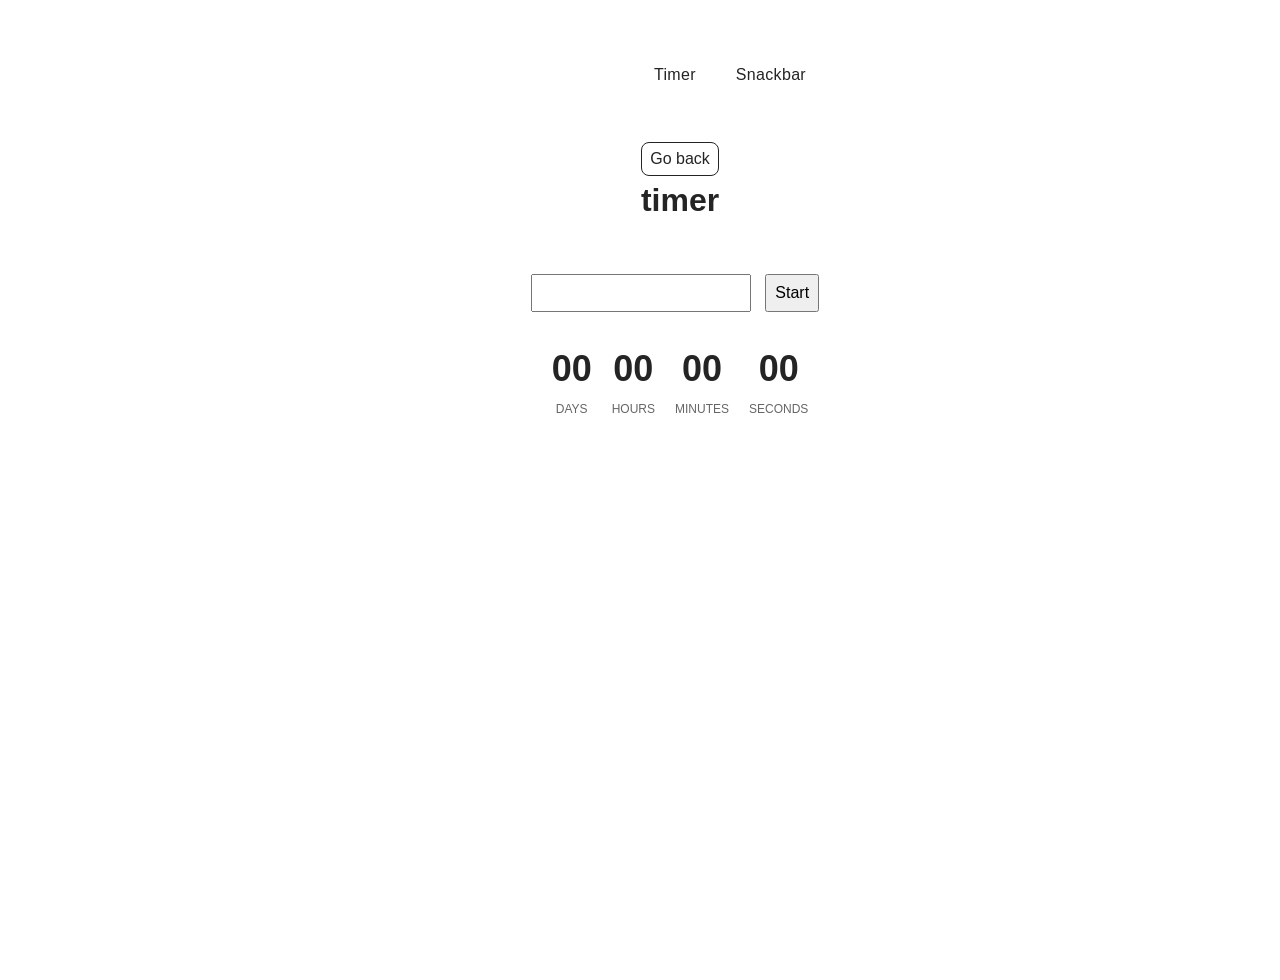
<file: src/1-timer.html>
<!DOCTYPE html>
<html lang="en">
  <head>
    <meta charset="UTF-8" />
    <meta http-equiv="X-UA-Compatible" content="IE=edge" />
    <meta name="viewport" content="width=device-width, initial-scale=1.0" />
    <title>timer</title>
    <link rel="stylesheet" href="./css/styles.css" />
  </head>
  <body>
    <header class="header">
      <div class="container">
        <nav class="nav">
          <a class="nav-logo" href="./index.html" aria-label="Site logo">
            <svg class="nav-logo-icon" width="100" height="30">
              <use href="{=$icon-path}"></use>
            </svg>
          </a>
          <ul class="nav-list">
            <li class="nav-item">
              <a class="nav-link {=$highlight-act}" href="./1-timer.html"
                >Timer</a
              >
            </li>
            <li class="nav-item">
              <a class="nav-link {=$highlight-curr}" href="./2-snackbar.html"
                >Snackbar</a
              >
            </li>
          </ul>
        </nav>
      </div>
    </header>

    <main>
      <div class="container">
        <a class="back-link" href="./index.html">Go back</a>
        <h1 class="main-title">timer</h1>

        <!-- Timer -->

        <input type="text" id="datetime-picker" />
        <button type="button" data-start>Start</button>

        <div class="timer">
          <div class="field">
            <span class="value" data-days>00</span>
            <span class="label">Days</span>
          </div>
          <div class="field">
            <span class="value" data-hours>00</span>
            <span class="label">Hours</span>
          </div>
          <div class="field">
            <span class="value" data-minutes>00</span>
            <span class="label">Minutes</span>
          </div>
          <div class="field">
            <span class="value" data-seconds>00</span>
            <span class="label">Seconds</span>
          </div>
        </div>
      </div>
    </main>

    <script type="module" src="./js/1-timer.js"></script>
  </body>
</html>
</file>
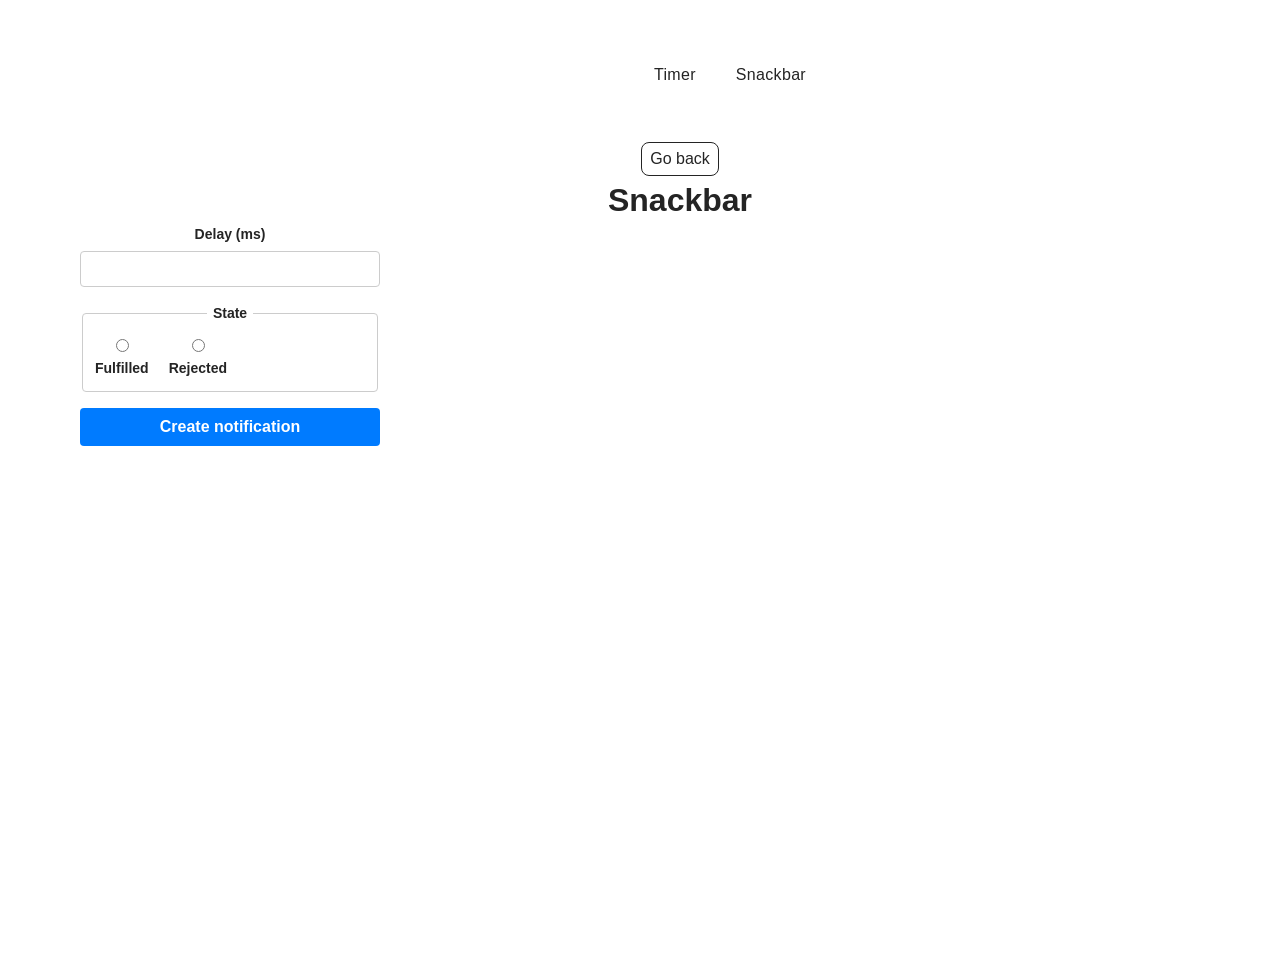
<file: src/2-snackbar.html>
<!DOCTYPE html>
<html lang="en">
  <head>
    <meta charset="UTF-8" />
    <meta http-equiv="X-UA-Compatible" content="IE=edge" />
    <meta name="viewport" content="width=device-width, initial-scale=1.0" />
    <title>Snackbar</title>
    <link rel="stylesheet" href="./css/styles.css" />
  </head>
  <body>
    <header class="header">
      <div class="container">
        <nav class="nav">
          <a class="nav-logo" href="./index.html" aria-label="Site logo">
            <svg class="nav-logo-icon" width="100" height="30">
              <use href="{=$icon-path}"></use>
            </svg>
          </a>
          <ul class="nav-list">
            <li class="nav-item">
              <a class="nav-link {=$highlight-act}" href="./1-timer.html"
                >Timer</a
              >
            </li>
            <li class="nav-item">
              <a class="nav-link {=$highlight-curr}" href="./2-snackbar.html"
                >Snackbar</a
              >
            </li>
          </ul>
        </nav>
      </div>
    </header>

    <main>
      <div class="container">
        <a class="back-link" href="./index.html">Go back</a>
        <h1 class="main-title">Snackbar</h1>

        <!-- Snackbar Form -->
        <form class="form">
          <label>
            Delay (ms)
            <input type="number" name="delay" required />
          </label>

          <fieldset>
            <legend>State</legend>
            <label>
              <input type="radio" name="state" value="fulfilled" required />
              Fulfilled
            </label>
            <label>
              <input type="radio" name="state" value="rejected" required />
              Rejected
            </label>
          </fieldset>

          <button type="submit">Create notification</button>
        </form>
      </div>
    </main>

    <script type="module" src="./js/2-snackbar.js"></script>
  </body>
</html>
</file>
<file: src/css/styles.css>
/**
  |============================
  | include css partials with
  | default @import url()
  |============================
*/
/* Common styles */
@import url('./reset.css');
@import url('./base.css');
@import url('./container.css');
@import url('./animations.css');

/* Sections style */
@import url('./header.css');
@import url('./vite-promo.css');
@import url('./badges.css');
@import url('./back-link.css');
@import url('./footer.css');

body {
  font-family: sans-serif;
  margin: 40px;
  text-align: center;
}

/* Spaces out the input and start button */
#datetime-picker,
button[data-start] {
  font-size: 16px;
  padding: 8px;
  margin-right: 10px;
}

/* Grayed out style for the disabled button */
button[data-start]:disabled {
  background-color: #e0e0e0;
  color: #a0a0a0;
  cursor: not-allowed;
}

/* Lines up the countdown blocks horizontally */
.timer {
  display: flex;
  justify-content: center;
  gap: 20px;
  margin-top: 30px;
}

/* Stacks the big number on top of the text label */
.field {
  display: flex;
  flex-direction: column;
  align-items: center;
}

/* Big numbers formatting */
.value {
  font-size: 36px;
  font-weight: bold;
}

/* Small labels formatting */
.label {
  font-size: 12px;
  color: #666;
  text-transform: uppercase;
  margin-top: 4px;
}

#datetime-picker {
  margin-top: 50px;
}


/* Center the form on the page */
body {
  font-family: sans-serif;
  margin: 40px;
  display: flex;
  justify-content: center;
}

/* Form structure */
.form {
  display: flex;
  flex-direction: column;
  gap: 16px;
  width: 300px;
}

/* Delay input section */
.form label {
  display: flex;
  flex-direction: column;
  gap: 6px;
  font-weight: bold;
  font-size: 14px;
}

.form input[type="number"] {
  padding: 8px;
  font-size: 16px;
  border: 1px solid #ccc;
  border-radius: 4px;
}

/* Radio buttons container - CHANGED to row */
fieldset {
  border: 1px solid #ccc;
  border-radius: 4px;
  padding: 12px;
  display: flex;
  flex-direction: row;
  /* Aligns items horizontally */
  gap: 20px;
  /* Adds space between the two choices */
}

legend {
  font-weight: bold;
  font-size: 14px;
  padding: 0 6px;
}

/* Individual radio choices stay in a row layout */
fieldset label {
  display: flex;
  flex-direction: row;
  align-items: center;
  gap: 8px;
  font-weight: normal;
  cursor: pointer;
}

/* Submit Button */
button[type="submit"] {
  padding: 10px;
  font-size: 16px;
  font-weight: bold;
  background-color: #007bff;
  color: white;
  border: none;
  border-radius: 4px;
  cursor: pointer;
}

button[type="submit"]:hover {
  background-color: #0056b3;
}
</file>
